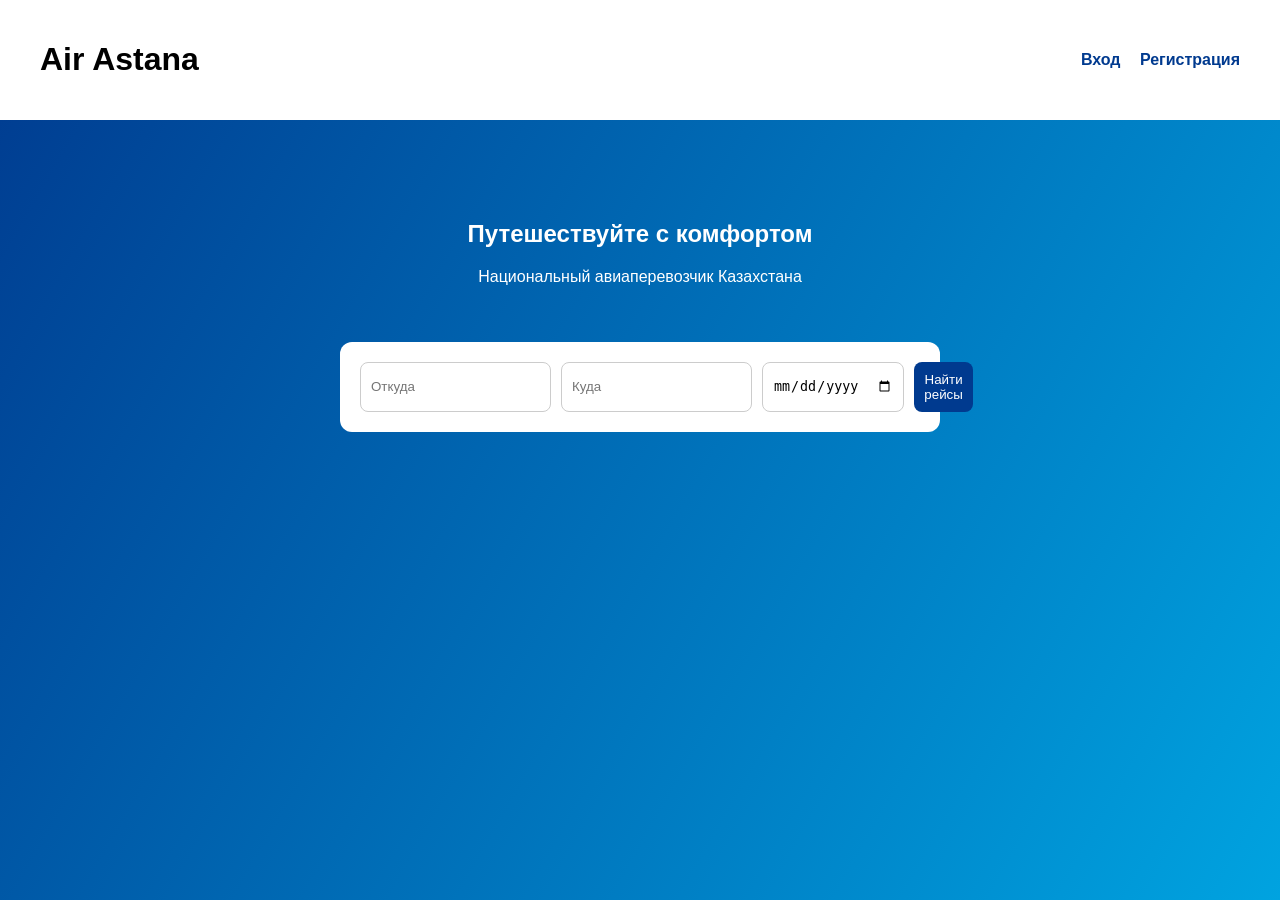
<file: index.html>
<!DOCTYPE html>
<html lang="ru">
<head>
<meta charset="UTF-8" />
<meta name="viewport" content="width=device-width, initial-scale=1.0" />
<title>Air Astana</title>
<link rel="stylesheet" href="style.css" />
</head>
<body>
<header class="top">
<h1>Air Astana</h1>
<nav>
<a href="login.html">Вход</a>
<a href="register.html">Регистрация</a>
</nav>
</header>


<section class="hero">
<h2>Путешествуйте с комфортом</h2>
<p>Национальный авиаперевозчик Казахстана</p>
</section>


<section class="search">
<input placeholder="Откуда" />
<input placeholder="Куда" />
<input type="date" />
<button>Найти рейсы</button>
</section>
</body>
</html>
</file>
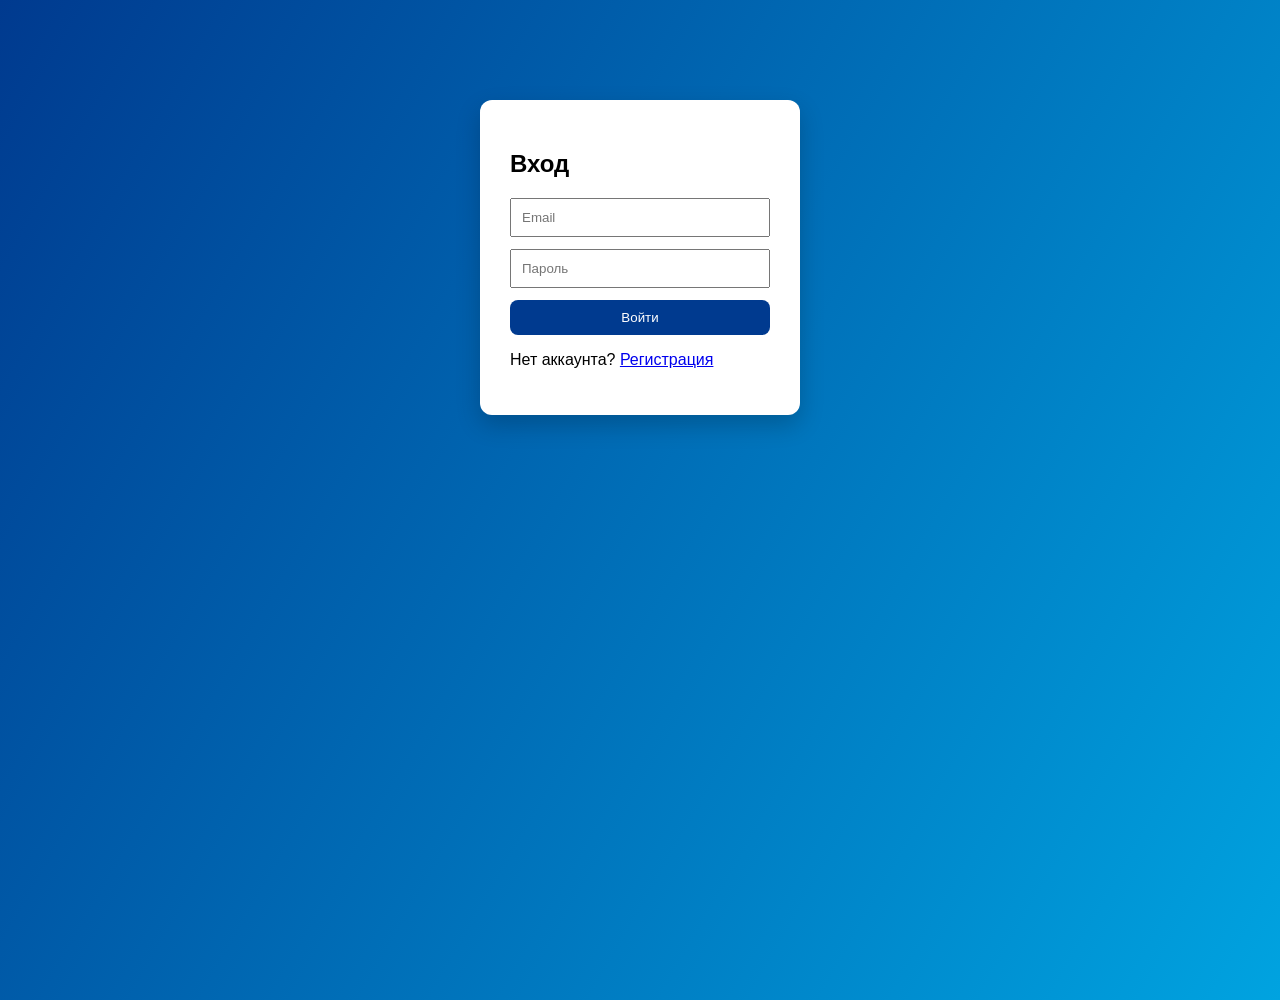
<file: login.html>
<!DOCTYPE html>
<html lang="ru">
<head>
<meta charset="UTF-8" />
<title>Вход — Air Astana</title>
<link rel="stylesheet" href="style.css" />
</head>
<body>
<div class="auth-box">
<h2>Вход</h2>
<input id="loginEmail" type="email" placeholder="Email" />
<input id="loginPassword" type="password" placeholder="Пароль" />
<button onclick="login()">Войти</button>
<p>Нет аккаунта? <a href="register.html">Регистрация</a></p>
</div>
<script src="script.js"></script>
</body>
</html>
</file>
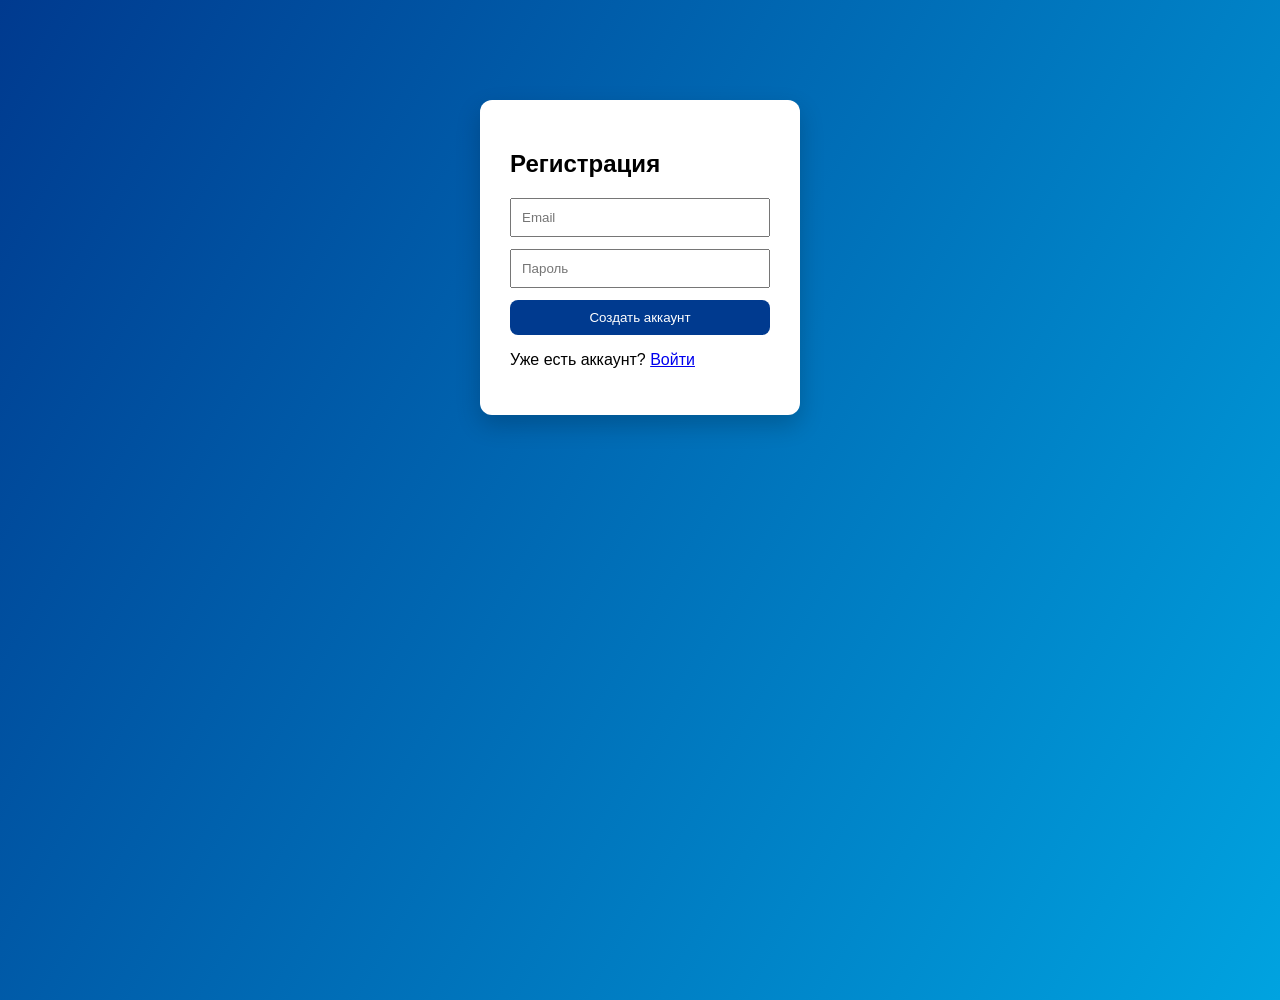
<file: register.html>
<!DOCTYPE html>
<html lang="ru">
<head>
<meta charset="UTF-8" />
<title>Регистрация — Air Astana</title>
<link rel="stylesheet" href="style.css" />
</head>
<body>
<div class="auth-box">
<h2>Регистрация</h2>
<input id="regEmail" type="email" placeholder="Email" />
<input id="regPassword" type="password" placeholder="Пароль" />
<button onclick="register()">Создать аккаунт</button>
<p>Уже есть аккаунт? <a href="login.html">Войти</a></p>
</div>
<script src="script.js"></script>
</body>
</html>
</file>
<file: style.css>
* { box-sizing: border-box; }


body {
margin: 0;
font-family: Arial, sans-serif;
background: linear-gradient(120deg, #003a8f, #00a3e0);
min-height: 100vh;
}


.top {
display: flex;
justify-content: space-between;
align-items: center;
padding: 20px 40px;
background: #ffffff;
}


.top a {
margin-left: 15px;
text-decoration: none;
color: #003a8f;
font-weight: bold;
}


.hero {
text-align: center;
color: white;
padding: 80px 20px;
}


.search {
background: white;
padding: 20px;
max-width: 600px;
margin: -40px auto 0;
border-radius: 12px;
display: flex;
gap: 10px;
}


.search input, .search button {
padding: 10px;
border-radius: 8px;
border: 1px solid #ccc;
}


.search button {
background: #003a8f;
color: white;
border: none;
cursor: pointer;
}


.auth-box {
background: white;
padding: 30px;
border-radius: 12px;
width: 320px;
margin: 100px auto;
box-shadow: 0 10px 25px rgba(0,0,0,0.2);
}


.auth-box input {
width: 100%;
padding: 10px;
margin-bottom: 12px;
}


.auth-box button {
width: 100%;
padding: 10px;
background: #003a8f;
color: white;
border: none;
border-radius: 8px;
}
</file>
